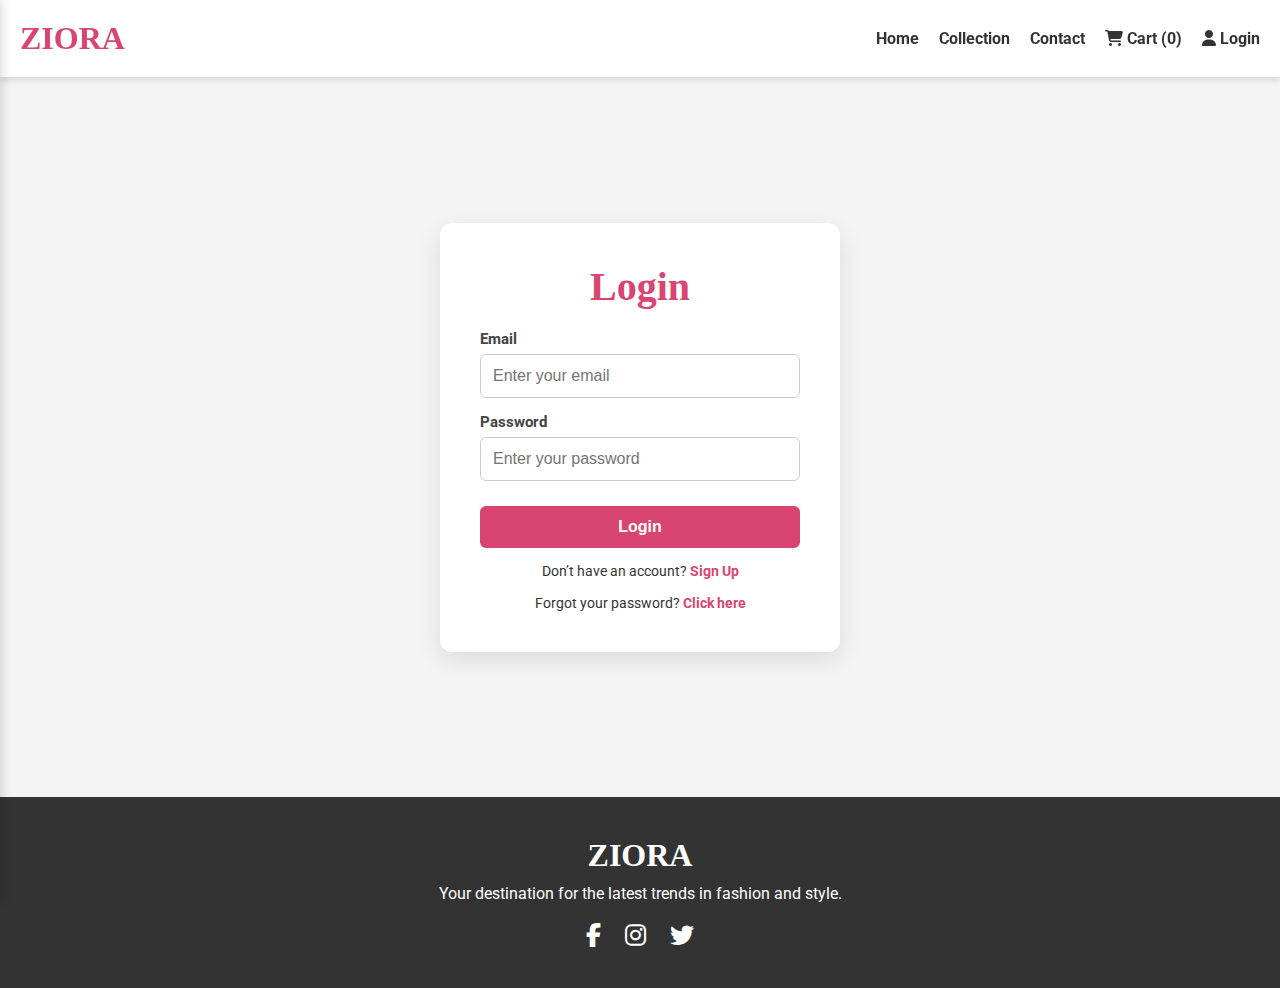
<file: cart.html>
<!DOCTYPE html>
<html lang="en">
<head>
  <meta charset="UTF-8">
  <meta name="viewport" content="width=device-width, initial-scale=1.0">
  <title>ZIORA - Cart</title>
  <link rel="stylesheet" href="style.css">
  <link rel="stylesheet" href="https://cdnjs.cloudflare.com/ajax/libs/font-awesome/6.4.0/css/all.min.css">
</head>
<body>
  <nav class="navbar">
    <h1>ZIORA</h1>
    <div class="navbar-links">
      <p class="navbar-link"><a href="index.html">Home</a></p>
      <p class="navbar-link"><a href="collection.html">Collection</a></p>
      <p class="navbar-link"><a href="contact.html">Contact</a></p>
      <p class="navbar-link"><a href="cart.html"><i class="fa-solid fa-cart-shopping"></i> Cart (<span id="cart-count">0</span>)</a></p>
      <p class="navbar-link" id="auth-link"></p>
    </div>
    <div class="navbar-menu-toggle"><i class="fa-solid fa-bars" onclick="shownavbar()"></i></div>
  </nav>

  <div class="side-navbar">
    <div class="side-navbar-header">
      <h2>Shop</h2>
      <i class="fa-solid fa-xmark side-navbar-close" onclick="hidenavbar()"></i>
    </div>
    <div class="side-navbar-links">
      <div class="side-navbar-link"><a href="index.html">Home</a></div>
      <div class="side-navbar-link"><a href="collection.html">Collection</a></div>
      <div class="side-navbar-link"><a href="contact.html">Contact</a></div>
      <div class="side-navbar-link"><a href="cart.html">Cart</a></div>
      <div class="side-navbar-link" id="side-auth-link"></div>
    </div>
  </div>

  <div class="cart-section">
    <h2>Your Cart</h2>
    <div id="cart-items"></div>
    <div id="cart-total"></div>
    <div class="cart-actions">
    <button id="checkout-btn" class="checkout-btn">Checkout</button>
    <button id="clear-cart-btn" class="clear-btn">Clear Cart</button>
    </div>
  </div>


  <div id="toast"></div>
  <script src="script.js"></script>
  <script src="cart.js"></script>
</body>
</html>
</file>
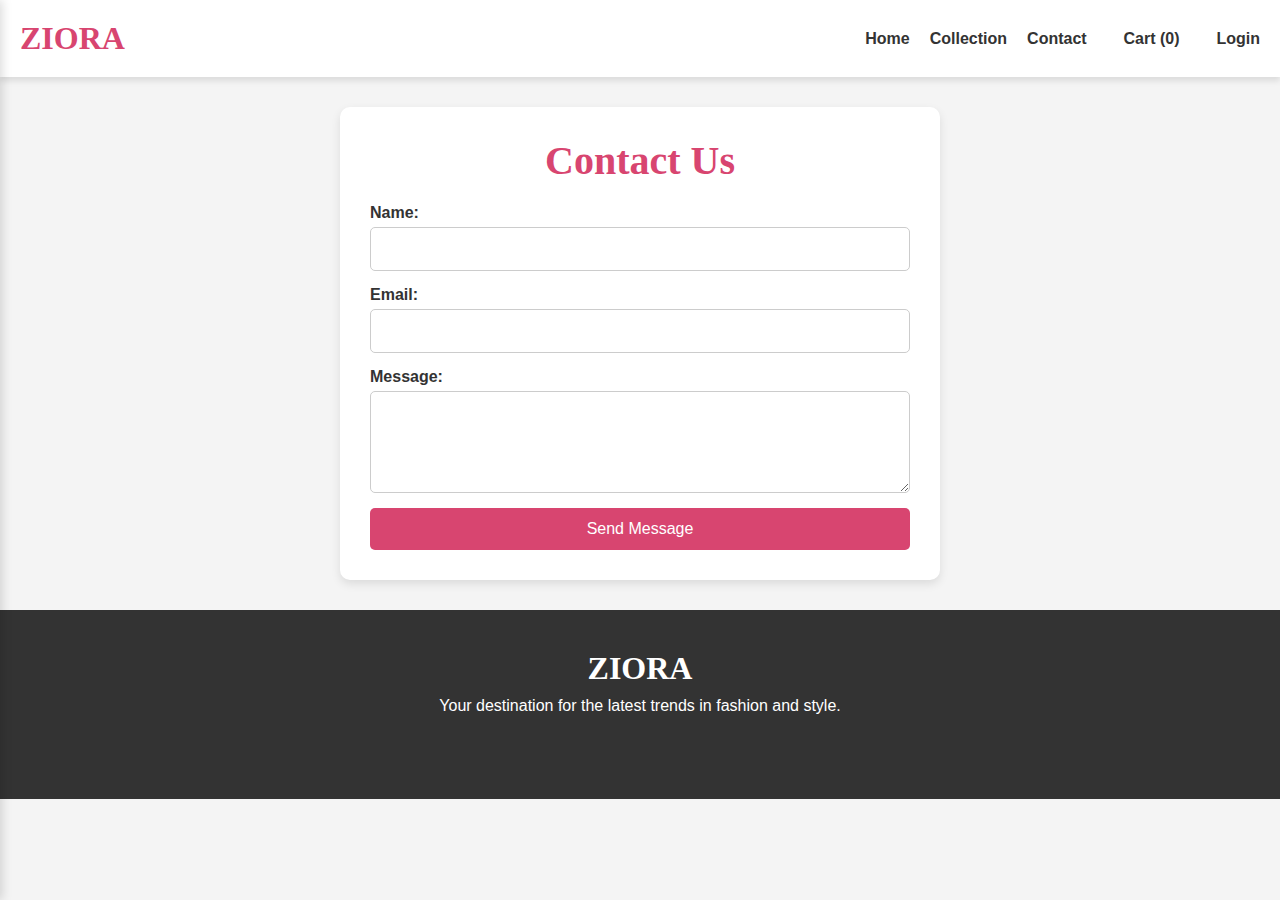
<file: contact.html>
<!DOCTYPE html>
<html lang="en">

<head>
    <meta charset="UTF-8">
    <meta name="viewport" content="width=device-width, initial-scale=1.0">
    <title>ZIORA - Contact Us</title>
    <link rel="preconnect" href="https://fonts.googleapis.com">
    <link rel="preconnect" href="https://fonts.gstatic.com" crossorigin>
    <link
        href="https://fonts.googleapis.com/css2?family=Playwrite+HU:wght@100..400&family=Rancho&family=Roboto:wght@400;700&display=swap"
        rel="stylesheet">
    <link rel="stylesheet" href="style.css">

    <link rel="stylesheet" href="https://cdnjs.cloudflare.com/ajax/libs/font-awesome/6.4.0/css/all.min.css">
    <meta http-equiv="Content-Security-Policy" content="default-src 'self'; connect-src 'self' https://formspree.io;">
</head>

<body>
    <nav class="navbar">
        <h1>ZIORA</h1>
        <div class="navbar-links">
            <p class="navbar-link"><a href="index.html">Home</a></p>
            <p class="navbar-link"><a href="collection.html">Collection</a></p>
            <p class="navbar-link"><a href="contact.html">Contact</a></p>
            <p class="navbar-link">
                <a href="cart.html"><i class="fa-solid fa-cart-shopping"></i> Cart (<span id="cart-count">0</span>)</a>
            </p>
            <p class="navbar-link" id="auth-link"></p>

        </div>
        <div class="navbar-menu-toggle">
            <i class="fa-solid fa-bars" onclick="shownavbar()"></i>
        </div>
    </nav>



<!-- Side Navbar -->
<div class="side-navbar">
  <div class="side-navbar-header">
    <h2>Shop</h2>
    <i class="fa-solid fa-xmark side-navbar-close" onclick="hidenavbar()"></i>
  </div>

  <div class="side-navbar-links">
    <div class="side-navbar-link"><a href="index.html">Home</a></div>
    <div class="side-navbar-link"><a href="collection.html">Collection</a></div>
    <div class="side-navbar-link"><a href="contact.html">Contact</a></div>
    <div class="side-navbar-link"><a href="cart.html">Cart</a></div>
    <div class="side-navbar-link" id="side-auth-link"></div>

  </div>
</div>


    <div class="contact-section">
        <h2>Contact Us</h2>
        <form action="https://formspree.io/f/xdkdvowz" method="POST">
            <label for="name">Name:</label>
            <input type="text" id="name" name="name" required>

            <label for="email">Email:</label>
            <input type="email" id="email" name="email" required>

            <label for="message">Message:</label>
            <textarea id="message" name="message" rows="4" required></textarea>

            <button type="submit">Send Message</button>
        </form>
    </div>

    <div class="footer">
        <div>
            <h2>ZIORA</h2>
            <p>Your destination for the latest trends in fashion and style.</p>
            <div class="footer-icons">
                <i class="fa-brands fa-facebook-f" style="color:white"></i>
                <i class="fa-brands fa-instagram" style="color:white"></i>
                <i class="fa-brands fa-twitter" style="color:white"></i>
            </div>
        </div>
    </div>
    <div id="toast"></div>
    <script src="script.js"></script>
    
</body>

</html>
</file>
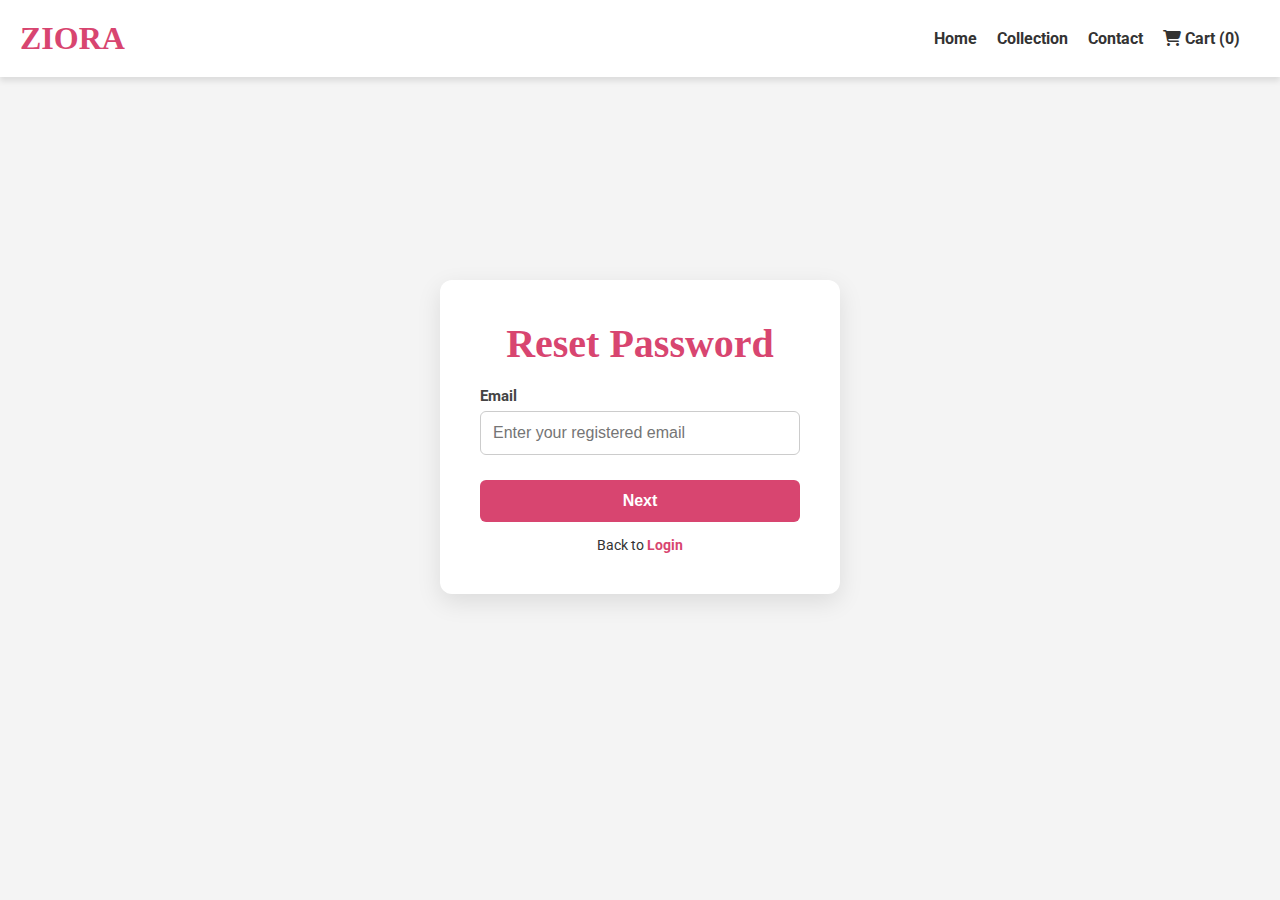
<file: forgot-password.html>
<!DOCTYPE html>
<html lang="en">
<head>
  <meta charset="UTF-8">
  <meta name="viewport" content="width=device-width, initial-scale=1.0">
  <title>ZIORA - Forgot Password</title>
  <link rel="preconnect" href="https://fonts.googleapis.com">
  <link rel="preconnect" href="https://fonts.gstatic.com" crossorigin>
  <link href="https://fonts.googleapis.com/css2?family=Roboto:wght@400;700&display=swap" rel="stylesheet">
  <link rel="stylesheet" href="style.css">
  <link rel="stylesheet" href="https://cdnjs.cloudflare.com/ajax/libs/font-awesome/6.4.0/css/all.min.css">
</head>
<body>
  <nav class="navbar">
    <h1>ZIORA</h1>
    <div class="navbar-links">
      <p class="navbar-link"><a href="index.html">Home</a></p>
      <p class="navbar-link"><a href="collection.html">Collection</a></p>
      <p class="navbar-link"><a href="contact.html">Contact</a></p>
      <p class="navbar-link"><a href="cart.html"><i class="fa-solid fa-cart-shopping"></i> Cart (<span id="cart-count">0</span>)</a></p>
      <p class="navbar-link" id="auth-link"></p>
    </div>
  </nav>

  <div class="login-container">
    <div class="login-box">
      <h2>Reset Password</h2>
      <form id="forgot-form">
  <!-- Step 1: Email -->
  <label>Email</label>
  <input type="email" id="forgot-email" required placeholder="Enter your registered email">
  <button type="button" id="check-email" class="login-button">Next</button>

  <!-- Step 2: Security + New Password (hidden initially) -->
  <div id="reset-section" style="display:none;">
    <label for="forgot-question">Security Question</label>
    <select id="forgot-question" disabled>
      <option value="pet">What is your pet's name?</option>
      <option value="school">What was the name of your first school?</option>
      <option value="city">In which city were you born?</option>
    </select>

    <label for="forgot-answer">Your Answer</label>
    <input type="text" id="forgot-answer" required placeholder="Enter your answer">

    <label for="forgot-password">New Password</label>
    <input type="password" id="forgot-password" required placeholder="Enter new password">

    <label for="forgot-confirm">Confirm Password</label>
    <input type="password" id="forgot-confirm" required placeholder="Confirm new password">

    <div class="error-message" id="forgot-error"></div>
    <button type="submit" class="login-button">Reset Password</button>
  </div>
</form>

      <p class="login-text">Back to <a href="login.html">Login</a></p>
    </div>
  </div>

  <div id="toast"></div>
  <script src="script.js"></script>
  <script src="forgot-password.js"></script>
</body>
</html>
</file>
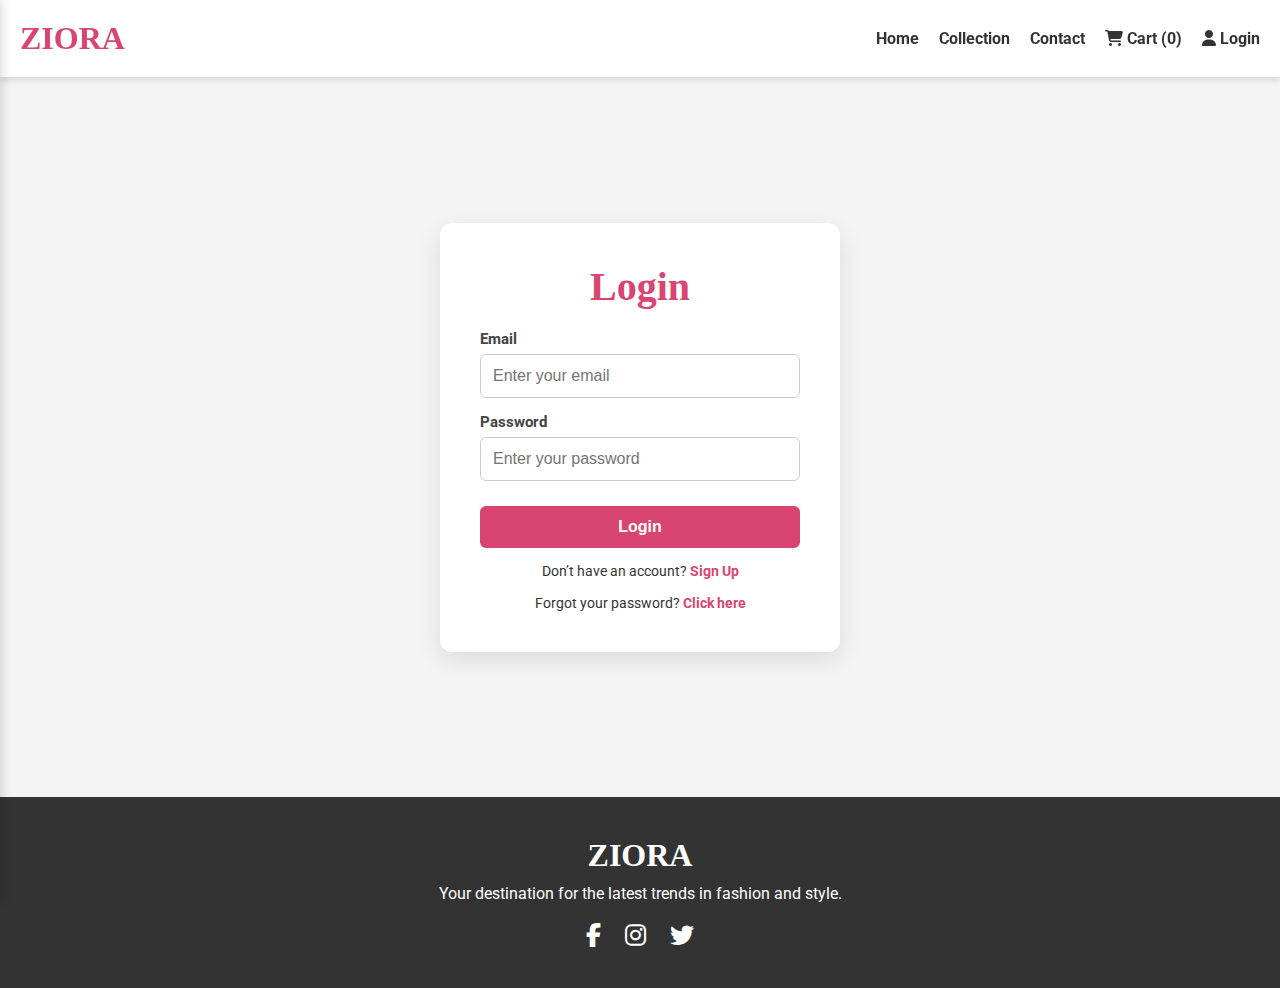
<file: login.html>
<!DOCTYPE html>
<html lang="en">
<head>
  <meta charset="UTF-8">
  <meta name="viewport" content="width=device-width, initial-scale=1.0">
  <title>ZIORA - Login</title>
  <link rel="preconnect" href="https://fonts.googleapis.com">
  <link rel="preconnect" href="https://fonts.gstatic.com" crossorigin>
  <link href="https://fonts.googleapis.com/css2?family=Roboto:wght@400;700&display=swap" rel="stylesheet">
  <link rel="stylesheet" href="style.css">
  <link rel="stylesheet" href="https://cdnjs.cloudflare.com/ajax/libs/font-awesome/6.4.0/css/all.min.css">
</head>
<body>
  <nav class="navbar">
    <h1>ZIORA</h1>
    <div class="navbar-links">
      <p class="navbar-link"><a href="index.html">Home</a></p>
      <p class="navbar-link"><a href="collection.html">Collection</a></p>
      <p class="navbar-link"><a href="contact.html">Contact</a></p>
      <p class="navbar-link"><a href="cart.html"><i class="fa-solid fa-cart-shopping"></i> Cart (<span id="cart-count">0</span>)</a></p>
      <p class="navbar-link" id="auth-link"></p>
    </div>
    <div class="navbar-menu-toggle"><i class="fa-solid fa-bars" onclick="shownavbar()"></i></div>
  </nav>

  <div class="side-navbar">
    <div class="side-navbar-header">
      <h2>Shop</h2>
      <i class="fa-solid fa-xmark side-navbar-close" onclick="hidenavbar()"></i>
    </div>
    <div class="side-navbar-links">
      <div class="side-navbar-link"><a href="index.html">Home</a></div>
      <div class="side-navbar-link"><a href="collection.html">Collection</a></div>
      <div class="side-navbar-link"><a href="contact.html">Contact</a></div>
      <div class="side-navbar-link"><a href="cart.html">Cart</a></div>
      <div class="side-navbar-link" id="side-auth-link"></div>
    </div>
  </div>

  <div class="login-container">
    <div class="login-box">
      <h2>Login</h2>
      <form id="login-form">
        <div class="error-message" id="login-error" style="display:none;">Invalid email or password</div>
        <label>Email</label>
        <input type="email" id="login-email" placeholder="Enter your email" required>
        <label>Password</label>
        <input type="password" id="login-password" placeholder="Enter your password" required>
        <button type="submit" class="login-button">Login</button>
      </form>
      <p class="login-text">Don’t have an account? <a href="signup.html">Sign Up</a></p>
      <p class="login-text">Forgot your password? <a href="forgot-password.html">Click here</a></p>

    </div>
  </div>

  <div class="footer">
    <div>
      <h2>ZIORA</h2>
      <p>Your destination for the latest trends in fashion and style.</p>
      <div class="footer-icons">
        <i class="fa-brands fa-facebook-f"></i>
        <i class="fa-brands fa-instagram"></i>
        <i class="fa-brands fa-twitter"></i>
      </div>
    </div>
  </div>

  <script src="script.js"></script>
  <script src="login.js"></script>
</body>
</html>
</file>
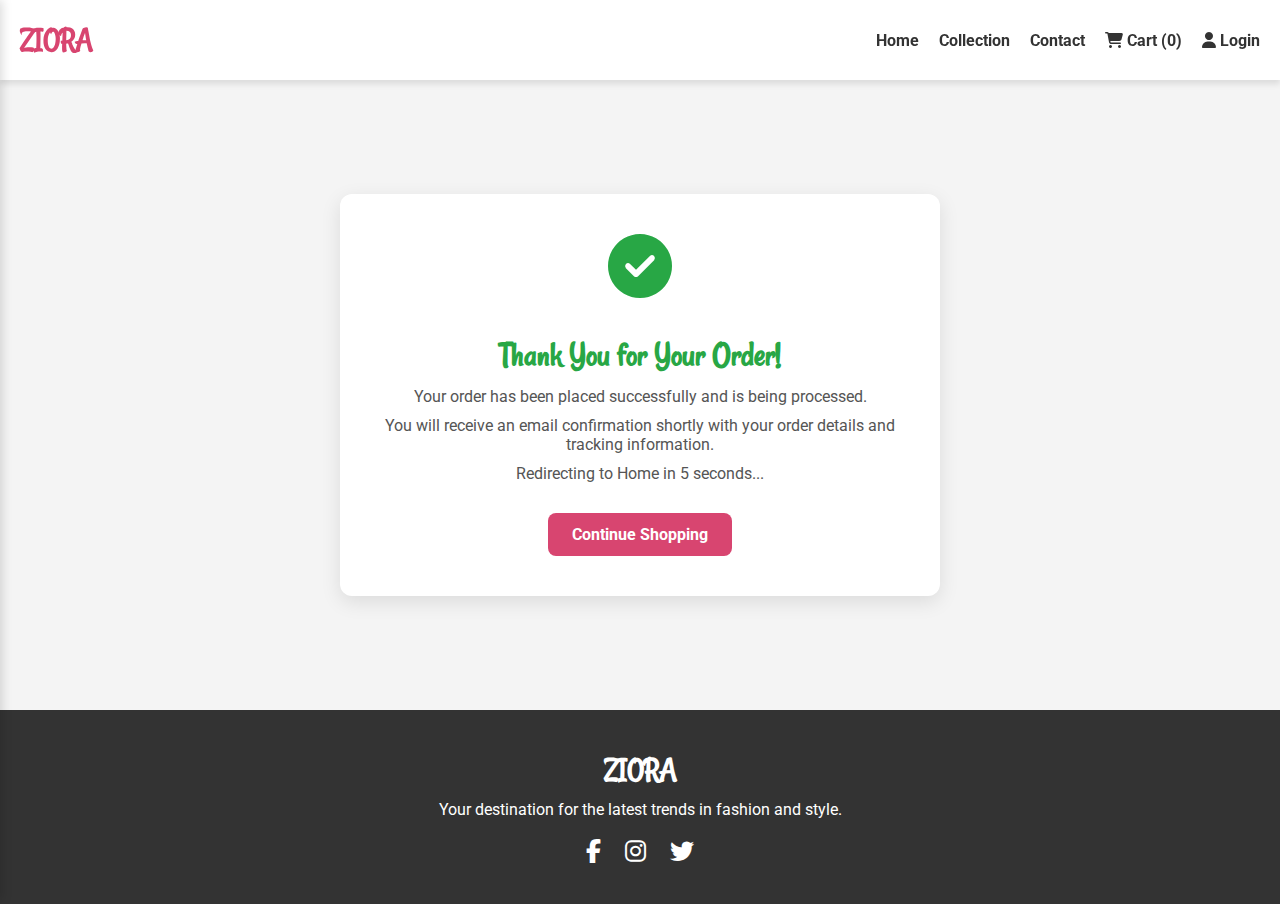
<file: order-placed.html>
<!DOCTYPE html>
<html lang="en">

<head>
  <meta charset="UTF-8">
  <meta name="viewport" content="width=device-width, initial-scale=1.0">
  <title>ZIORA - Order Placed</title>
  <link rel="preconnect" href="https://fonts.googleapis.com">
  <link rel="preconnect" href="https://fonts.gstatic.com" crossorigin>
  <link
    href="https://fonts.googleapis.com/css2?family=Playwrite+HU:wght@100..400&family=Rancho&family=Roboto:wght@400;700&display=swap"
    rel="stylesheet">
  <link rel="stylesheet" href="style.css">
  <link rel="stylesheet" href="https://cdnjs.cloudflare.com/ajax/libs/font-awesome/6.4.0/css/all.min.css">
</head>

<body>
  <!-- Navbar -->
  <nav class="navbar">
    <h1>ZIORA</h1>
    <div class="navbar-links">
      <p class="navbar-link"><a href="index.html">Home</a></p>
      <p class="navbar-link"><a href="collection.html">Collection</a></p>
      <p class="navbar-link"><a href="contact.html">Contact</a></p>
      <p class="navbar-link">
        <a href="cart.html"><i class="fa-solid fa-cart-shopping"></i> Cart (<span id="cart-count">0</span>)</a>
      </p>
      <p class="navbar-link" id="auth-link"></p>

    </div>
    <div class="navbar-menu-toggle">
      <i class="fa-solid fa-bars" onclick="shownavbar()"></i>
    </div>
  </nav>

  <!-- Side Navbar -->
  <div class="side-navbar">
    <div class="side-navbar-header">
      <h2>Shop</h2>
      <i class="fa-solid fa-xmark side-navbar-close" onclick="hidenavbar()"></i>
    </div>
    <div class="side-navbar-links">
      <div class="side-navbar-link"><a href="index.html">Home</a></div>
      <div class="side-navbar-link"><a href="collection.html">Collection</a></div>
      <div class="side-navbar-link"><a href="contact.html">Contact</a></div>
      <div class="side-navbar-link"><a href="cart.html">Cart</a></div>
      <div class="side-navbar-link" id="side-auth-link"></div>

    </div>
  </div>

  <!-- Order Placed Section -->
  <div class="order-placed-container">
    <div class="order-placed-box">
  <i class="fa-solid fa-check-circle order-success-icon"></i>
  <h2>Thank You for Your Order!</h2>
  <p>Your order has been placed successfully and is being processed.</p>
  <p>You will receive an email confirmation shortly with your order details and tracking information.</p>
  <p id="redirect-message">Redirecting to Home in <span id="countdown">5</span> seconds...</p>
  <a href="index.html" class="shop-more-button">Continue Shopping</a>
</div>

  </div>

  <!-- Footer -->
  <div class="footer">
    <div>
      <h2>ZIORA</h2>
      <p>Your destination for the latest trends in fashion and style.</p>
      <div class="footer-icons">
        <i class="fa-brands fa-facebook-f" style="color:white"></i>
        <i class="fa-brands fa-instagram" style="color:white"></i>
        <i class="fa-brands fa-twitter" style="color:white"></i>
      </div>
    </div>
  </div>

  <script src="script.js"></script>
  
  <script>
  let countdown = 5;
  const countdownEl = document.getElementById("countdown");
  const interval = setInterval(() => {
    countdown--;
    countdownEl.textContent = countdown;
    if (countdown === 0) {
      clearInterval(interval);
      window.location.href = "index.html";
    }
  }, 1000);
</script>

</body>

</html>
</file>
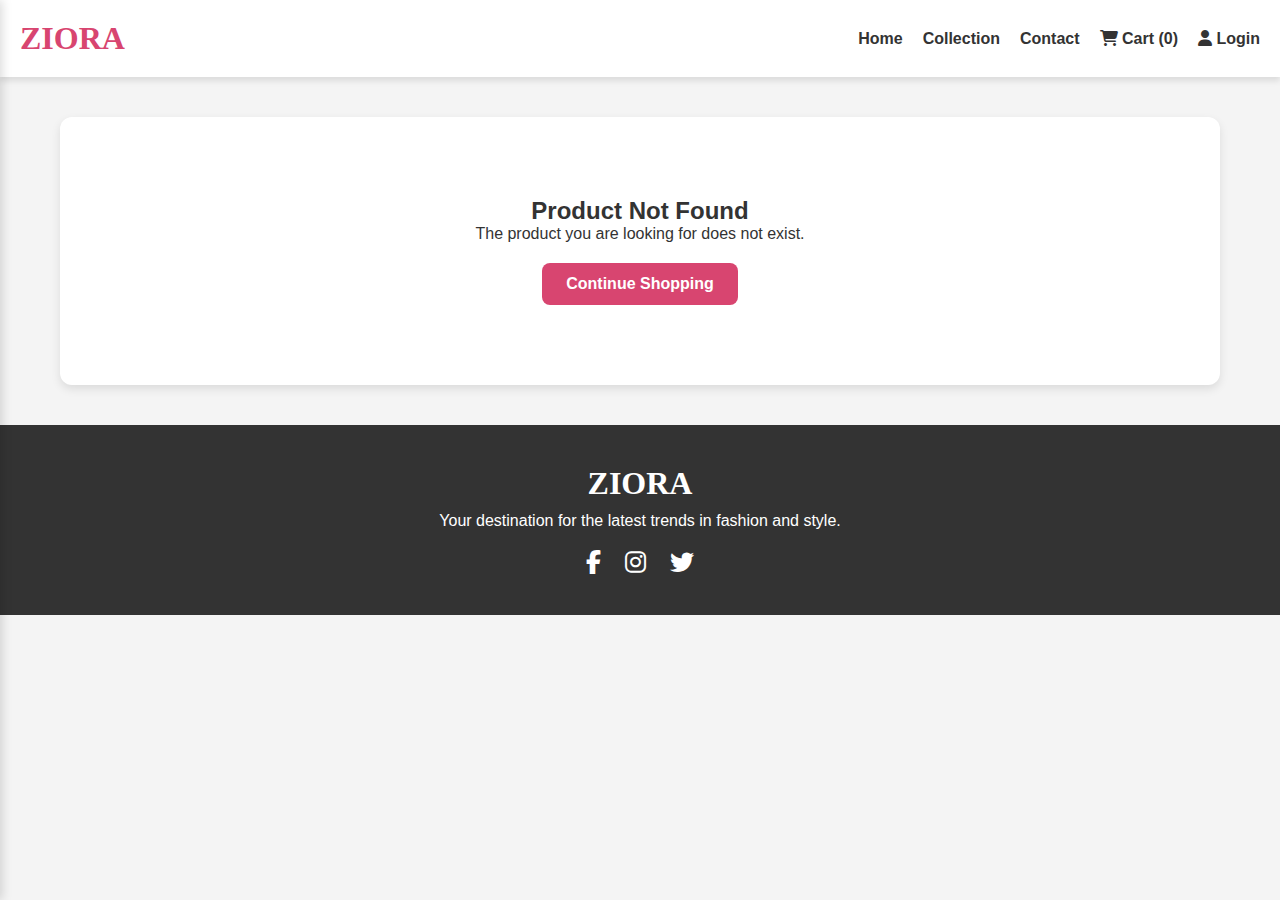
<file: product.html>
<!DOCTYPE html>
<html lang="en">
<head>
  <meta charset="UTF-8">
  <meta name="viewport" content="width=device-width, initial-scale=1.0">
  <title>ZIORA - Product Details</title>
  <link rel="stylesheet" href="style.css">
  <link rel="stylesheet" href="https://cdnjs.cloudflare.com/ajax/libs/font-awesome/6.4.0/css/all.min.css">
</head>
<body>
  <nav class="navbar">
    <h1>ZIORA</h1>
    <div class="navbar-links">
      <p class="navbar-link"><a href="index.html">Home</a></p>
      <p class="navbar-link"><a href="collection.html">Collection</a></p>
      <p class="navbar-link"><a href="contact.html">Contact</a></p>
      <p class="navbar-link"><a href="cart.html"><i class="fa-solid fa-cart-shopping"></i> Cart (<span id="cart-count">0</span>)</a></p>
      <p class="navbar-link" id="auth-link"></p>
    </div>
    <div class="navbar-menu-toggle"><i class="fa-solid fa-bars" onclick="shownavbar()"></i></div>
  </nav>

  <div class="side-navbar">
    <div class="side-navbar-header">
      <h2>Shop</h2>
      <i class="fa-solid fa-xmark side-navbar-close" onclick="hidenavbar()"></i>
    </div>
    <div class="side-navbar-links">
      <div class="side-navbar-link"><a href="index.html">Home</a></div>
      <div class="side-navbar-link"><a href="collection.html">Collection</a></div>
      <div class="side-navbar-link"><a href="contact.html">Contact</a></div>
      <div class="side-navbar-link"><a href="cart.html">Cart</a></div>
      <div class="side-navbar-link" id="side-auth-link"></div>
    </div>
  </div>

  <div class="product-detail-section">
    <div class="product-detail-container">
      <div class="product-image">
        <img id="product-img" src="" alt="Product Image">
      </div>
      <div class="product-info">
        <h2 id="product-name"></h2>
        <p class="product-price" id="product-price"></p>
        <p class="product-description" id="product-description"></p>
        
        <div class="size-selector">
          <label for="size">Size:</label>
          <select id="size">
            <option value="S">Small</option>
            <option value="M" selected>Medium</option>
            <option value="L">Large</option>
            <option value="XL">XL</option>
          </select>
        </div>
        
        <div class="quantity-selector">
          <label for="quantity">Quantity:</label>
          <input type="number" id="quantity" min="1" value="1">
        </div>
        
        <button id="add-to-cart-btn" class="add-to-cart-btn">Add to Cart</button>
        <a href="collection.html" class="back-button">← Back to Collection</a>
      </div>
    </div>
  </div>

  <div class="footer">
    <div>
      <h2>ZIORA</h2>
      <p>Your destination for the latest trends in fashion and style.</p>
      <div class="footer-icons">
        <i class="fa-brands fa-facebook-f" style="color:white"></i>
        <i class="fa-brands fa-instagram" style="color:white"></i>
        <i class="fa-brands fa-twitter" style="color:white"></i>
      </div>
    </div>
  </div>

  <div id="toast"></div>
  
  <script src="script.js"></script>
  <script src="product.js"></script>
</body>
</html>
</file>
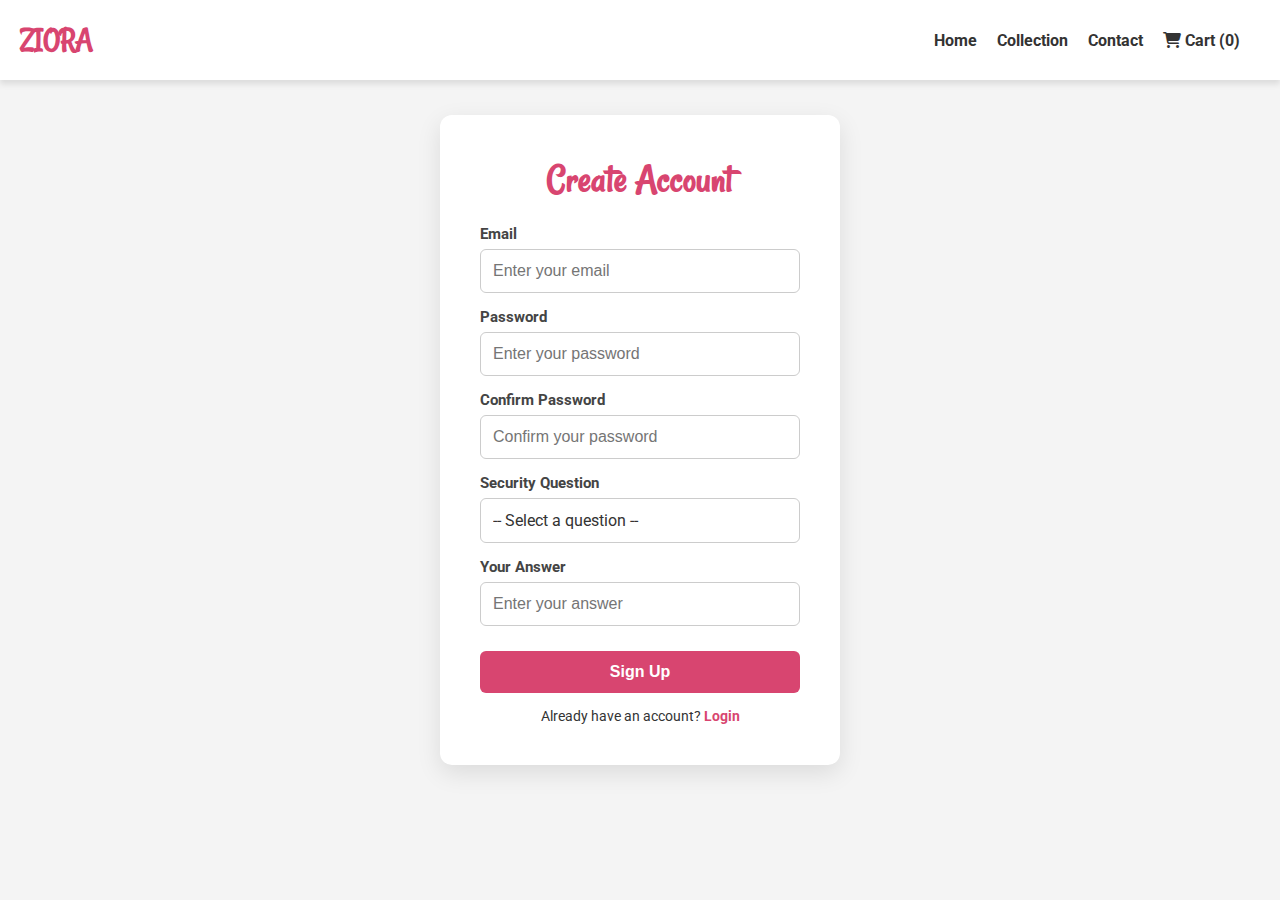
<file: signup.html>
<!DOCTYPE html>
<html lang="en">
<head>
  <meta charset="UTF-8">
  <meta name="viewport" content="width=device-width, initial-scale=1.0">
  <title>ZIORA - Sign Up</title>
  <link rel="preconnect" href="https://fonts.googleapis.com">
  <link rel="preconnect" href="https://fonts.gstatic.com" crossorigin>
  <link
    href="https://fonts.googleapis.com/css2?family=Rancho&family=Roboto:wght@400;700&display=swap"
    rel="stylesheet">
  <link rel="stylesheet" href="style.css">
  <link rel="stylesheet" href="https://cdnjs.cloudflare.com/ajax/libs/font-awesome/6.4.0/css/all.min.css">
</head>
<body>
  <nav class="navbar">
    <h1>ZIORA</h1>
    <div class="navbar-links">
      <p class="navbar-link"><a href="index.html">Home</a></p>
      <p class="navbar-link"><a href="collection.html">Collection</a></p>
      <p class="navbar-link"><a href="contact.html">Contact</a></p>
      <p class="navbar-link"><a href="cart.html"><i class="fa-solid fa-cart-shopping"></i> Cart (<span id="cart-count">0</span>)</a></p>
      <p class="navbar-link" id="auth-link"></p>
    </div>
  </nav>

  <div class="login-container">
    <div class="login-box">
      <h2>Create Account</h2>
      <form id="signup-form">
        <label for="email">Email</label>
        <input type="email" id="signup-email" required placeholder="Enter your email">

        <label for="password">Password</label>
        <input type="password" id="signup-password" required placeholder="Enter your password">

        <label for="confirm-password">Confirm Password</label>
        <input type="password" id="signup-confirm" required placeholder="Confirm your password">

        <label for="security-question">Security Question</label>
        <select id="signup-question" required>
          <option value="">-- Select a question --</option>
          <option value="pet">What is your pet's name?</option>
          <option value="school">What was the name of your first school?</option>
          <option value="city">In which city were you born?</option>
        </select>

        <label for="security-answer">Your Answer</label>
        <input type="text" id="signup-answer" required placeholder="Enter your answer">

        <div class="error-message" id="signup-error"></div>

        <button type="submit" class="login-button">Sign Up</button>
      </form>
      <p class="login-text">
        Already have an account? <a href="login.html">Login</a>
      </p>
    </div>
  </div>

  <div id="toast"></div>
  <script src="script.js"></script>
  <script src="signup.js"></script>
</body>
</html>
</file>
<file: style.css>
* {
    margin: 0;
    padding: 0;
    box-sizing: border-box;
}

body {
    font-family: 'Roboto', sans-serif;
    background-color: #f4f4f4;
    color: #333;
}

.navbar {
    display: flex;
    justify-content: space-between;
    align-items: center;
    padding: 20px;
    background-color: #fff;
    box-shadow: 0 4px 6px rgba(0, 0, 0, 0.1);
    position: sticky;
    top: 0;
    z-index: 1000;
}

.navbar h1 {
    font-family: 'Rancho', cursive;
    font-size: 2rem;
    color: #d84570;
}

.navbar-links {
    display: flex;
    column-gap: 20px;
}

.navbar-links a {
    text-decoration: none;
    color: #333;
    font-weight: bold;
    position: relative;
    transition: color 0.3s ease;
}
.navbar-links a::after {
    content: '';
    position: absolute;
    width: 0;
    height: 2px;
    bottom: -3px;
    left: 0;
    background-color: #d84570;
    transition: width 0.3s ease;
}
.navbar-links a:hover {
    color: #d84570;
}
.navbar-links a:hover::after {
    width: 100%;
}

.navbar-menu-toggle {
    display: none;
}

/* ===================== */
/* Side Navbar */
/* ===================== */
.side-navbar {
  position: fixed;
  top: 0;
  left: -250px;
  width: 250px;
  height: 100%;
  background: #fff;
  padding: 20px;
  box-shadow: 2px 0 10px rgba(0,0,0,0.15);
  transition: left 0.4s ease;
  z-index: 1100;
  display: flex;
  flex-direction: column;
}
.side-navbar.open {
  left: 0;
  animation: slideIn 0.4s ease forwards;
}
@keyframes slideIn {
  from { left: -250px; }
  to { left: 0; }
}
@keyframes slideOut {
  from { left: 0; }
  to { left: -250px; }
}

.side-navbar-header {
  display: flex;
  justify-content: space-between;
  align-items: center;
  margin-bottom: 30px;
}

.side-navbar-header h2 {
  font-family: 'Rancho', cursive;
  color: #d84570;
  font-size: 1.8rem;
}

.side-navbar-close {
  font-size: 1.5rem;
  color: #333;
  cursor: pointer;
  transition: transform 0.2s ease, color 0.3s ease;
}
.side-navbar-close:hover {
  transform: rotate(90deg);
  color: #d84570;
}

.side-navbar-links {
  display: flex;
  flex-direction: column;
  gap: 20px;
}

.side-navbar-link a {
  text-decoration: none;
  font-size: 1.1rem;
  font-weight: 500;
  color: #333;
  transition: color 0.3s ease, padding-left 0.3s ease;
}
.side-navbar-link a:hover {
  color: #d84570;
  padding-left: 8px;
}

/* Overlay */
#sidenav-overlay {
  position: fixed;
  top: 0;
  left: 0;
  width: 100%;
  height: 100%;
  background: rgba(0,0,0,0.35);
  z-index: 1000;
  opacity: 0;
  transition: opacity 0.3s ease;
}
#sidenav-overlay.show {
  opacity: 1;
}

/* ===================== */
/* Header Section */
/* ===================== */
.header-section {
    position: relative;
    text-align: center;
    color: white;
    padding: 50px 20px;
    height: 70vh;
    display: flex;
    flex-direction: column;
    justify-content: center;
    align-items: center;
}
.header-image-container {
    position: absolute;
    top: 0;
    left: 0;
    width: 100%;
    height: 100%;
    overflow: hidden;
    z-index: -2;
}
.header-image-container img {
    width: 100%;
    height: 100%;
    object-fit: cover;
    filter: brightness(0.7);
}
.header-overlay {
    position: absolute;
    top: 0;
    left: 0;
    width: 100%;
    height: 100%;
    background: linear-gradient(rgba(0,0,0,0.5), rgba(0,0,0,0.5));
    z-index: -1;
}
.header-text h2 {
    font-family: 'Rancho', cursive;
    font-size: 4rem;
    margin-bottom: 20px;
}
.header-text p {
    font-size: 1.2rem;
    max-width: 600px;
    margin: 0 auto 30px;
}
.shop-button {
    padding: 12px 24px;
    background-color: #d84570;
    color: white;
    border: none;
    border-radius: 5px;
    cursor: pointer;
    font-size: 1rem;
    transition: background-color 0.3s;
}
.shop-button:hover {
    background-color: #c03d61;
}

/* ===================== */
/* Sections */
/* ===================== */
.service-section {
    padding: 40px 20px;
    background-color: #fff;
    box-shadow: 0 -2px 5px rgba(0,0,0,0.05);
}
.service-container {
    display: flex;
    justify-content: space-around;
    flex-wrap: wrap;
    gap: 20px;
}
.service-container > div {
    text-align: center;
    max-width: 300px;
    padding: 20px;
}

.new-arrival, .most-wanted {
    padding: 40px 20px;
    text-align: center;
    margin: 20px;
}
.new-arrival h2, .most-wanted h2 {
    font-family: 'Rancho', cursive;
    font-size: 3rem;
    margin-bottom: 30px;
}
.new-arrival-container, .most-wanted-container {
    display: flex;
    flex-wrap: wrap;
    justify-content: center;
    gap: 30px;
}

.new-arrival-box, .most-wanted-box {
    text-align: center;
    flex-basis: 30%;
    max-width: 350px;
    position: relative;
    
    transition: transform 0.3s ease, box-shadow 0.3s ease;
  margin: 10px;
    
}
.new-arrival-box img, .most-wanted-box img {
    width: 100%;
    height: 100%;
    display: block;
    object-fit: cover;
    border-radius: 10px;
    transition: transform 0.3s ease-in-out;
}
.new-arrival-box:hover img, .most-wanted-box:hover img {
    transform: scale(1.05);
}
.new-arrival-box:hover, .most-wanted-box:hover {
    transform: translateY(-8px) scale(1.02);
    box-shadow: 0 8px 20px rgba(0,0,0,0.15);
}
.new-arrival-box button {
    position: absolute;
    bottom: 20px;
    left: 50%;
    transform: translateX(-50%);
    padding: 10px 20px;
    background-color: rgba(255, 255, 255, 0.9);
    color: #d84570;
    border: none;
    border-radius: 5px;
    font-weight: bold;
    cursor: pointer;
    opacity: 0;
    transition: opacity 0.3s;
}
.most-wanted-box button {
    position: absolute;
    bottom: 20px;
    left: 50%;
    transform: translateX(-50%);
    padding: 10px 20px;
    background-color: rgba(255, 255, 255, 0.9);
    color: #d84570;
    border: none;
    border-radius: 5px;
    font-weight: bold;
    cursor: pointer;
    opacity: 0;
    transition: opacity 0.3s;
}
.new-arrival-box:hover button {
    opacity: 1;
}
.most-wanted-box:hover button {
    opacity: 1;
}
.most-wanted-box p {
    font-weight: bold;
    margin-top: 10px;
    color: black;
}
.new-arrival-box p {
    font-weight: bold;
    margin-top: 10px;
    color: black;
}

/* Newsletter */
.news {
    background-color: #d84570;
    color: white;
    text-align: center;
    padding: 40px 20px;
}
.news h2 {
    font-family: 'Rancho', cursive;
    font-size: 2.5rem;
    margin-bottom: 10px;
}
.news p { margin-bottom: 20px; }
.news input {
    padding: 10px;
    border: none;
    border-radius: 5px;
    width: 80%;
    max-width: 400px;
    margin-right: 10px;
}
.news button {
    padding: 10px 20px;
    background-color: #fff;
    color: #d84570;
    border: none;
    border-radius: 5px;
    cursor: pointer;
    font-weight: bold;
}

/* Footer */
.footer {
    background-color: #333;
    color: white;
    padding: 40px 20px;
    text-align: center;
}
.footer h2 {
    font-family: 'Rancho', cursive;
    font-size: 2rem;
    margin-bottom: 10px;
}
.footer p {
    margin-bottom: 20px;
    max-width: 600px;
    margin-left: auto;
    margin-right: auto;
}
.footer-icons i {
    font-size: 1.5rem;
    margin: 0 10px;
    transition: color 0.3s;
}
.footer-icons i:hover {
    color: #d84570;
}

/* ===================== */
/* Contact Page */
/* ===================== */
.contact-section {
    display: flex;
    flex-direction: column;
    align-items: center;
    width: 90%;
    max-width: 600px;
    margin: 30px auto;
    padding: 30px;
    background-color: #fff;
    border-radius: 10px;
    box-shadow: 0 4px 10px rgba(0, 0, 0, 0.1);
}
.contact-section h2 {
    font-family: 'Rancho', cursive;
    font-size: 2.5rem;
    margin-bottom: 20px;
    color: #d84570;
}
.contact-section form {
    display: flex;
    flex-direction: column;
    width: 100%;
}
.contact-section label {
    margin-bottom: 5px;
    font-weight: bold;
}
.contact-section input, .contact-section textarea {
    padding: 12px;
    margin-bottom: 15px;
    border: 1px solid #ccc;
    border-radius: 5px;
    font-size: 1rem;
}
.contact-section textarea { resize: vertical; }
.contact-section button {
    padding: 12px 24px;
    background-color: #d84570;
    color: white;
    border: none;
    border-radius: 5px;
    cursor: pointer;
    font-size: 1rem;
    transition: background-color 0.3s;
}
.contact-section button:hover {
    background-color: #c03d61;
}

/* ===================== */
/* Login / Signup / Forgot Password */
/* ===================== */
.login-container {
  display: flex;
  justify-content: center;
  align-items: center;
  min-height: 80vh;
  padding: 20px;
}
.login-box {
  background-color: #fff;
  padding: 40px;
  border-radius: 12px;
  box-shadow: 0 8px 25px rgba(0, 0, 0, 0.1);
  max-width: 400px;
  width: 100%;
  text-align: center;
  animation: fadeUp 0.6s ease;
}
.login-box h2 {
  font-family: 'Rancho', cursive;
  font-size: 2.5rem;
  margin-bottom: 20px;
  color: #d84570;
}
.login-box form {
  display: flex;
  flex-direction: column;
  width: 100%;
}
.login-box label {
  text-align: left;
  margin-bottom: 6px;
  font-weight: bold;
  font-size: 0.95rem;
  color: #444;
}
.login-box input {
  padding: 12px;
  margin-bottom: 15px;
  border: 1px solid #ccc;
  border-radius: 6px;
  font-size: 1rem;
  transition: border-color 0.3s, box-shadow 0.3s;
}
.login-box input:focus {
  border-color: #d84570;
  box-shadow: 0 0 5px rgba(216, 69, 112, 0.3);
  outline: none;
}

/* Styled dropdowns */
#signup-question,
#forgot-question {
  width: 100%;
  padding: 12px;
  margin-bottom: 15px;
  border: 1px solid #ccc;
  border-radius: 6px;
  font-size: 1rem;
  font-family: 'Roboto', sans-serif;
  background-color: #fff;
  color: #333;
  transition: border-color 0.3s, box-shadow 0.3s;
  appearance: none;
  background-image: url("data:image/svg+xml;utf8,<svg fill='gray' height='24' viewBox='0 0 24 24' width='24'><path d='M7 10l5 5 5-5z'/></svg>");
  background-repeat: no-repeat;
  background-position: right 12px center;
  background-size: 20px;
}
#signup-question:focus,
#forgot-question:focus {
  border-color: #d84570;
  box-shadow: 0 0 5px rgba(216, 69, 112, 0.3);
  outline: none;
}
#signup-question option,
#forgot-question option {
  padding: 10px;
  font-size: 1rem;
}
#forgot-form label {
  display: block;
  text-align: left;

  font-weight: bold;
  font-size: 0.95rem;
  color: #444;
}

#forgot-form input,
#forgot-form select {
  width: 100%;
  padding: 12px;
  margin-bottom: 15px;
  border: 1px solid #ccc;
  border-radius: 6px;
  font-size: 1rem;
  transition: border-color 0.3s, box-shadow 0.3s;
}

#forgot-form input:focus,
#forgot-form select:focus {
  border-color: #d84570;
  box-shadow: 0 0 5px rgba(216, 69, 112, 0.3);
  outline: none;
}

#check-email {
  background-color: #d84570;
}

#check-email:hover {
  background-color: #d84570;
}

.login-button {
  padding: 12px 24px;
  background-color: #d84570;
  color: white;
  border: none;
  border-radius: 6px;
  cursor: pointer;
  font-size: 1rem;
  font-weight: bold;
  transition: background-color 0.3s, transform 0.2s;
  margin-top: 10px;
}
.login-button:hover {
  background-color: #c03d61;
  transform: scale(1.05);
}
.login-text {
  margin-top: 15px;
  font-size: 0.9rem;
}
.login-text a {
  color: #d84570;
  text-decoration: none;
  font-weight: bold;
}
.login-text a:hover {
  text-decoration: underline;
}

/* Error message */
.error-message {
  color: #ff4d4d;
  font-size: 0.85rem;
  margin-bottom: 10px;
  display: none;
}

/* Animations */
@keyframes fadeUp {
  from { opacity: 0; transform: translateY(40px); }
  to { opacity: 1; transform: translateY(0); }
}

/* ===================== */
/* Cart Page */
/* ===================== */
.cart-section {
  width: 90%;
  max-width: 900px;
  margin: 40px auto;
  background: #fff;
  padding: 30px;
  border-radius: 12px;
  box-shadow: 0 6px 20px rgba(0,0,0,0.1);
}
.cart-section h2 {
  font-family: 'Rancho', cursive;
  font-size: 2.2rem;
  margin-bottom: 25px;
  color: #d84570;
  text-align: center;
}
.cart-item {
  display: flex;
  align-items: center;
  justify-content: space-between;
  border-bottom: 1px solid #eee;
  padding: 15px 0;
  animation: fadeInCart 0.5s ease;
}
@keyframes fadeInCart {
  from { opacity: 0; transform: translateY(10px); }
  to { opacity: 1; transform: translateY(0); }
}
.cart-img {
  width: 90px;
  height: 90px;
  border-radius: 8px;
  object-fit: cover;
  margin-right: 20px;
}
.cart-details { flex-grow: 1; }
.cart-details p {
  margin: 5px 0;
  font-size: 1rem;
  color: #333;
}
.quantity-controls {
  display: flex;
  align-items: center;
  gap: 10px;
  margin-top: 5px;
}
.quantity-controls button {
  background: #d84570;
  color: white;
  border: none;
  border-radius: 5px;
  width: 28px;
  height: 28px;
  cursor: pointer;
  font-size: 1rem;
  font-weight: bold;
  transition: background 0.3s;
}
.quantity-controls button:hover {
  background: #c03d61;
}
.remove-btn {
  background: #ff4d4d;
  color: white;
  border: none;
  border-radius: 5px;
  padding: 8px 14px;
  cursor: pointer;
  transition: background 0.3s;
}
.remove-btn:hover { background: #e60000; }
.cart-actions {
  display: flex;
  justify-content: space-between;
  align-items: center;
  margin-top: 25px;
  flex-wrap: wrap;
  gap: 15px;
}
.cart-actions button {
  padding: 12px 24px;
  border: none;
  border-radius: 8px;
  cursor: pointer;
  font-weight: bold;
  font-size: 1rem;
  transition: background 0.3s, transform 0.2s;
}
#checkout-btn {
  background: #28a745;
  color: white;
}
#checkout-btn:hover {
  background: #218838;
  transform: scale(1.05);
}
#clear-cart-btn {
  background: #ff4d4d;
  color: white;
}
#clear-cart-btn:hover {
  background: #e60000;
  transform: scale(1.05);
}
#cart-total {
  font-size: 1.2rem;
  font-weight: bold;
  color: #333;
}
.cart-item-details p {
  margin: 4px 0;
}
.cart-item-details p strong {
  color: #333;
}

/* ===================== */
/* Toast Notification */
/* ===================== */
#toast {
  visibility: hidden;
  min-width: 250px;
  background-color: #333;
  color: #fff;
  text-align: center;
  border-radius: 5px;
  padding: 12px;
  position: fixed;
  z-index: 10000;
  left: 50%;
  bottom: 30px;
  transform: translateX(-50%);
  font-weight: bold;
}
#toast.show {
  visibility: visible;
  animation: slideUp 0.4s ease, fadeout 0.5s 2s forwards;
}
#toast.success { background-color: #28a745; }
#toast.error { background-color: #ff4d4d; }
@keyframes slideUp {
  from { bottom: -50px; opacity: 0; }
  to { bottom: 30px; opacity: 1; }
}
@keyframes fadeout {
  from { bottom: 30px; opacity: 1; }
  to { bottom: 0; opacity: 0; }
}

/* ===================== */
/* Order Placed Page */
/* ===================== */
.order-placed-container {
  display: flex;
  justify-content: center;
  align-items: center;
  min-height: 70vh;
  padding: 20px;
}
.order-placed-box {
  background: #fff;
  padding: 40px;
  border-radius: 12px;
  box-shadow: 0 6px 20px rgba(0, 0, 0, 0.1);
  text-align: center;
  max-width: 600px;
  width: 100%;
  animation: fadeUp 0.8s ease;
}
.order-placed-box h2 {
  font-family: 'Rancho', cursive;
  font-size: 2.2rem;
  margin: 20px 0 10px;
  color: #28a745;
}
.order-placed-box p {
  font-size: 1rem;
  color: #555;
  margin-bottom: 10px;
}
.order-success-icon {
  font-size: 4rem;
  color: #28a745;
  margin-bottom: 15px;
  animation: bounce 1s infinite;
}
@keyframes bounce {
  0%, 100% { transform: translateY(0); }
  50% { transform: translateY(-8px); }
}
.shop-more-button {
  display: inline-block;
  margin-top: 20px;
  padding: 12px 24px;
  background-color: #d84570;
  color: #fff;
  text-decoration: none;
  border-radius: 8px;
  font-weight: bold;
  transition: background-color 0.3s, transform 0.2s;
}
.shop-more-button:hover {
  background-color: #c03d61;
  transform: scale(1.05);
}

/* ===================== */
/* Responsive */
/* ===================== */
@media screen and (max-width: 768px) {
    .navbar-links { display: none; }
    .navbar-menu-toggle { display: block; }
    .products-box { flex-basis: 75%; }

}
@media screen and (max-width: 480px) {
    .products-box { flex-basis: 90%; }
    .new-arrival-box, .most-wanted-box { flex-basis: 100%; }

}
/* ===================== */
/* Auth Dropdown (Navbar + Side Navbar) */
/* ===================== */
.dropdown {
  position: relative;
  display: inline-block;
}

.dropdown > a {
  cursor: pointer;
  font-weight: bold;
  color: #333;
  text-decoration: none;
  display: flex;
  align-items: center;
  gap: 6px;
}

.dropdown-content {
  display: none;
  position: absolute;
  top: 120%;
  right: 0;
  background: #fff;
  border: 1px solid #ddd;
  border-radius: 6px;
  min-width: 120px;
  box-shadow: 0 4px 10px rgba(0,0,0,0.1);
  z-index: 2000;
}

.dropdown-content a {
  display: block;
  padding: 10px;
  text-decoration: none;
  color: #333;
  font-size: 0.9rem;
  text-align: center;
}

.dropdown-content a:hover {
  background: #f5f5f5;
  color: #d84570;
}

.dropdown.active .dropdown-content {
  display: block;
}

/* Side navbar dropdown alignment */
.side-navbar .dropdown-content {
  left: 0;
  right: auto;
}

/* Mobile search bar  */
@media screen and (max-width: 480px) {
  .search-section {
    flex-direction: row;
    justify-content: center;
    padding: 15px 10px;
  }
  .search-section input {
    width: 65%;
    margin-bottom: 0;
  }
  .search-section button {
    width: auto;
  }
  .news input {
    width: 70%;
    margin-bottom: 10px;
  }

}



/* Product grid */
.products {
  padding: 20px;
  display: grid;
  grid-template-columns: repeat(auto-fill, minmax(300px, 1fr));
  gap: 20px;
}
.products-box {
  text-align: center;
  background-color: #fff;
  padding: 15px;
  border-radius: 10px;
  box-shadow: 0 2px 5px rgba(0, 0, 0, 0.1);
  transition: transform 0.3s, box-shadow 0.3s;
  display: flex;
  flex-direction: column;
  justify-content: space-around;
  
}
.products-box:hover {
  transform: translateY(-5px);
  box-shadow: 0 6px 15px rgba(0,0,0,0.15);
}
.products-box img {
  width: 100%;
  height: 220px;
  object-fit: cover;
  border-radius: 8px;
  margin-bottom: 10px;
}
.products-box h3 {
  font-size: 1.1rem;
  margin: 8px 0;
  font-weight: 600;
  color: #333;
  text-overflow: ellipsis;
  white-space: nowrap;
  overflow: hidden;
}
.products-box p {
  font-weight: bold;
  color: #d84570;
  margin: 5px 0;
  font-size: 1rem;
}
.product-button {
  padding: 10px;
  background-color: #d84570;
  color: white;
  border: none;
  border-radius: 6px;
  cursor: pointer;
  margin-top: 10px;
  font-weight: bold;
  transition: background-color 0.3s, transform 0.2s;
}
.product-button:hover {
  background-color: #c03d61;
  transform: scale(1.05);
}
/* Tablet (2 per row) */
@media screen and (max-width: 768px) {
  .products {
    grid-template-columns: repeat(3, 1fr);
  }
  .products-box img { height: 200px; }
}

/* Mobile (small screens) */
@media screen and (max-width: 480px) {
  .products {
    grid-template-columns: repeat(2, 1fr);
    gap: 15px;
    padding: 10px;
  }
  
  .products-box {
    width: 100%; 
    margin: 0; 
    padding: 12px;
  }
  
  .products-box h3 {
    font-size: 0.95rem;
    white-space: normal;
    height: 2.4em;
    overflow: hidden;
    display: -webkit-box;
    -webkit-line-clamp: 2;
    -webkit-box-orient: vertical;
  }
  
  .products-box img { 
    height: 120px;
  }
  
  .product-button { 
    width: 100%; 
    font-size: 0.9rem;
    padding: 8px;
  }
  

  body {
    padding: 0 10px;
  }
}
@media screen and (max-width: 350px) {
  .products {
    grid-template-columns: 1fr;
  }
  
  .products-box img {
    height: 150px;
  }
}
/* ===================== */
/* Search Bar + Collection Page */
/* ===================== */
.search-section {
  display: flex;
  justify-content: center;
  align-items: center;
  padding: 20px;
  background-color: #fff;
  gap: 10px;
  border-bottom: 1px solid #eee;
}
.search-section input {
  padding: 12px 15px;
  border: 1px solid #ccc;
  border-radius: 6px;
  width: 70%;
  max-width: 500px;
  font-size: 1rem;
  transition: border-color 0.3s, box-shadow 0.3s;
}
.search-section input:focus {
  border-color: #d84570;
  box-shadow: 0 0 5px rgba(216, 69, 112, 0.3);
  outline: none;
}
.search-section button {
  padding: 12px 18px;
  border: none;
  background: #d84570;
  color: #fff;
  border-radius: 6px;
  cursor: pointer;
  font-weight: bold;
  transition: background 0.3s, transform 0.2s;
}
.search-section button:hover {
  background: #c03d61;
  transform: scale(1.05);
}
.product-link {
  text-decoration: none;
  color: inherit;
  display: block;
}
/* Product Detail Page Styles */
.product-detail-section {
  padding: 40px 20px;
  max-width: 1200px;
  margin: 0 auto;
}

.product-detail-container {
  display: flex;
  flex-wrap: wrap;
  gap: 40px;
  background: #fff;
  padding: 30px;
  border-radius: 12px;
  box-shadow: 0 4px 10px rgba(0,0,0,0.1);
}

.product-image {
  flex: 1;
  min-width: 300px;
}

.product-image img {
  width: 100%;
  border-radius: 8px;
}

.product-info {
  flex: 1;
  min-width: 300px;
}

.product-price {
  font-size: 1.5rem;
  color: #d84570;
  font-weight: bold;
  margin: 15px 0;
}

.product-description {
  margin: 20px 0;
  line-height: 1.6;
  color: #555;
}

.size-selector, .quantity-selector {
  margin: 20px 0;
}

.size-selector select, .quantity-selector input {
  padding: 8px;
  margin-left: 10px;
  border: 1px solid #ccc;
  border-radius: 4px;
}

.quantity-selector input {
  width: 60px;
}

.add-to-cart-btn {
  padding: 12px 24px;
  background-color: #d84570;
  color: white;
  border: none;
  border-radius: 6px;
  cursor: pointer;
  font-size: 1rem;
  font-weight: bold;
  transition: background-color 0.3s;
  width: 100%;
  margin-top: 20px;
}

.add-to-cart-btn:hover {
  background-color: #c03d61;
}

/* Responsive design for product page */
@media screen and (max-width: 768px) {
  .product-detail-container {
    flex-direction: column;
  }
  
  .product-image, .product-info {
    min-width: 100%;
  }
}
.product-link {
  text-decoration: none;
  color: inherit;
  display: block;
}

.product-link:hover {
  opacity: 0.8;
}
</file>
